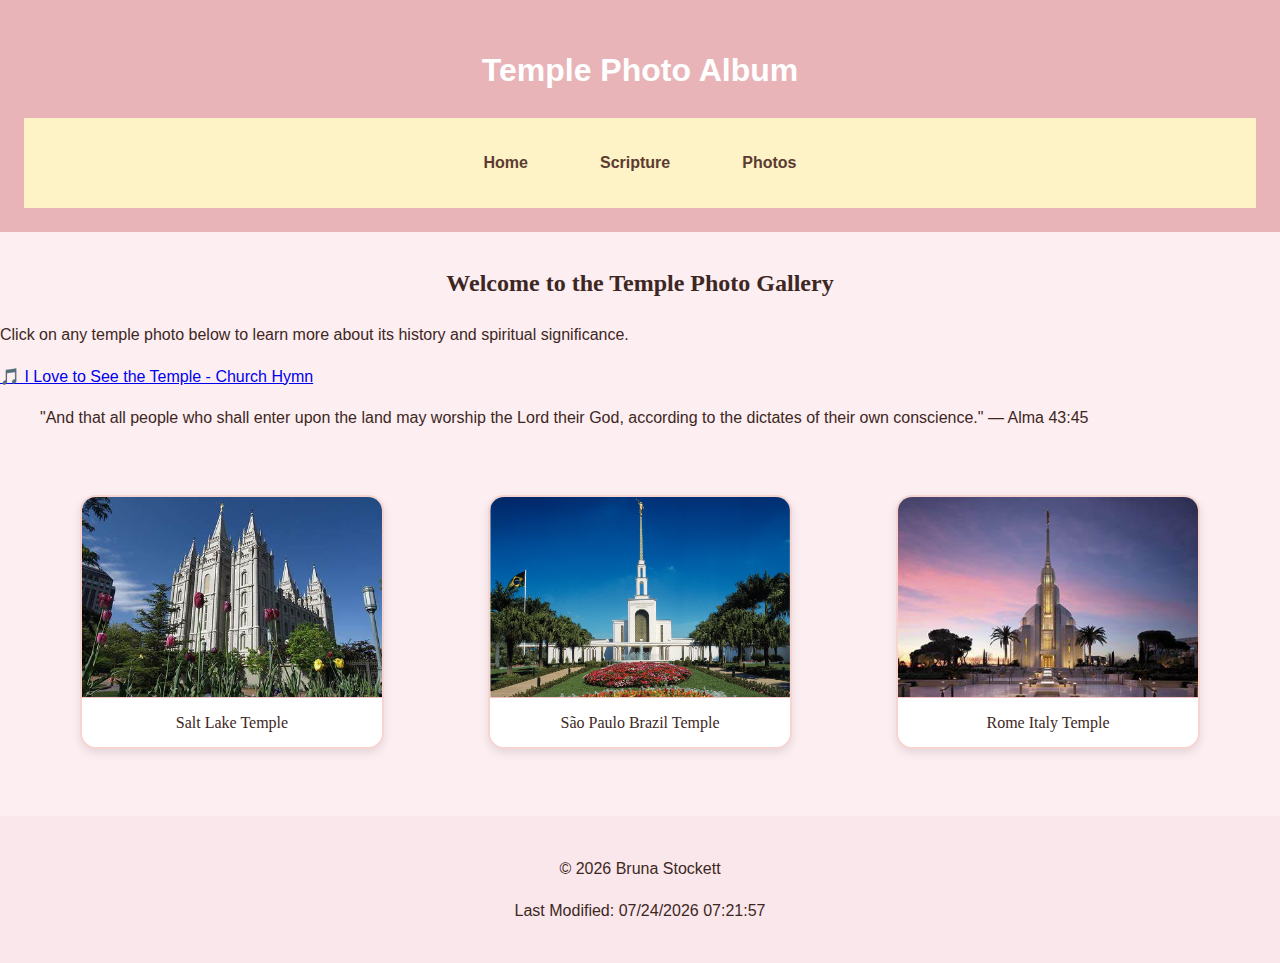
<file: index.html>
<!DOCTYPE html>
<html lang="en">
<head>
  <meta charset="UTF-8" />
  <meta name="viewport" content="width=device-width, initial-scale=1.0" />
  <title>Temple Photo Album</title>
  <link rel="stylesheet" href="styles/temples.css" />
  <link rel="stylesheet" href="styles/temples-large.css" media="(min-width: 768px)" />
  <script src="scripts/temples.js" defer></script>
</head>
<body>
  <header>
    <h1>Temple Photo Album</h1>
    <button id="menu-button" aria-label="Menu">&#9776;</button>
    <nav id="nav-menu">
      <a href="#intro">Home</a>
      <a href="#scripture">Scripture</a>
      <a href="#gallery">Photos</a>
    </nav>
  </header>

  <main>
    <section id="intro" class="intro-section">
      <h2>Welcome to the Temple Photo Gallery</h2>
      <p>Click on any temple photo below to learn more about its history and spiritual significance.</p>
      <a href="https://www.churchofjesuschrist.org/music/library/hymns/i-love-to-see-the-temple" target="_blank">🎵 I Love to See the Temple - Church Hymn</a>
    </section>

    <section id="scripture" class="scripture-section">
      <blockquote>
        "And that all people who shall enter upon the land may worship the Lord their God, according to the dictates of their own conscience." — Alma 43:45
      </blockquote>
    </section>

    <section id="gallery" class="grid-container">
      <figure onclick="showDetails('Salt Lake Temple', 'Completed in 1893, this iconic granite temple in Utah represents pioneer faith and sacrifice.')">
        <img src="images/temple1.jpg" alt="Salt Lake Temple">
        <figcaption>Salt Lake Temple</figcaption>
      </figure>
      <figure onclick="showDetails('São Paulo Brazil Temple', 'The first temple in South America, dedicated in 1978.')">
        <img src="images/temple2.jpg" alt="São Paulo Brazil Temple">
        <figcaption>São Paulo Brazil Temple</figcaption>
      </figure>
      <figure onclick="showDetails('Rome Italy Temple', 'Opened in 2019, this temple reflects Roman architecture and unites ancient and modern faith.')">
        <img src="images/temple3.jpg" alt="Rome Italy Temple">
        <figcaption>Rome Italy Temple</figcaption>
      </figure>
      <!-- Add other figures as needed -->
    </section>

    <section id="photo-details" class="details-section hidden">
      <h3 id="temple-title"></h3>
      <p id="temple-description"></p>
    </section>
  </main>

  <footer>
    <p>&copy; <span id="year"></span> Bruna Stockett</p>
    <p>Last Modified: <span id="last-modified"></span></p>
  </footer>
</body>
</html>
</file>
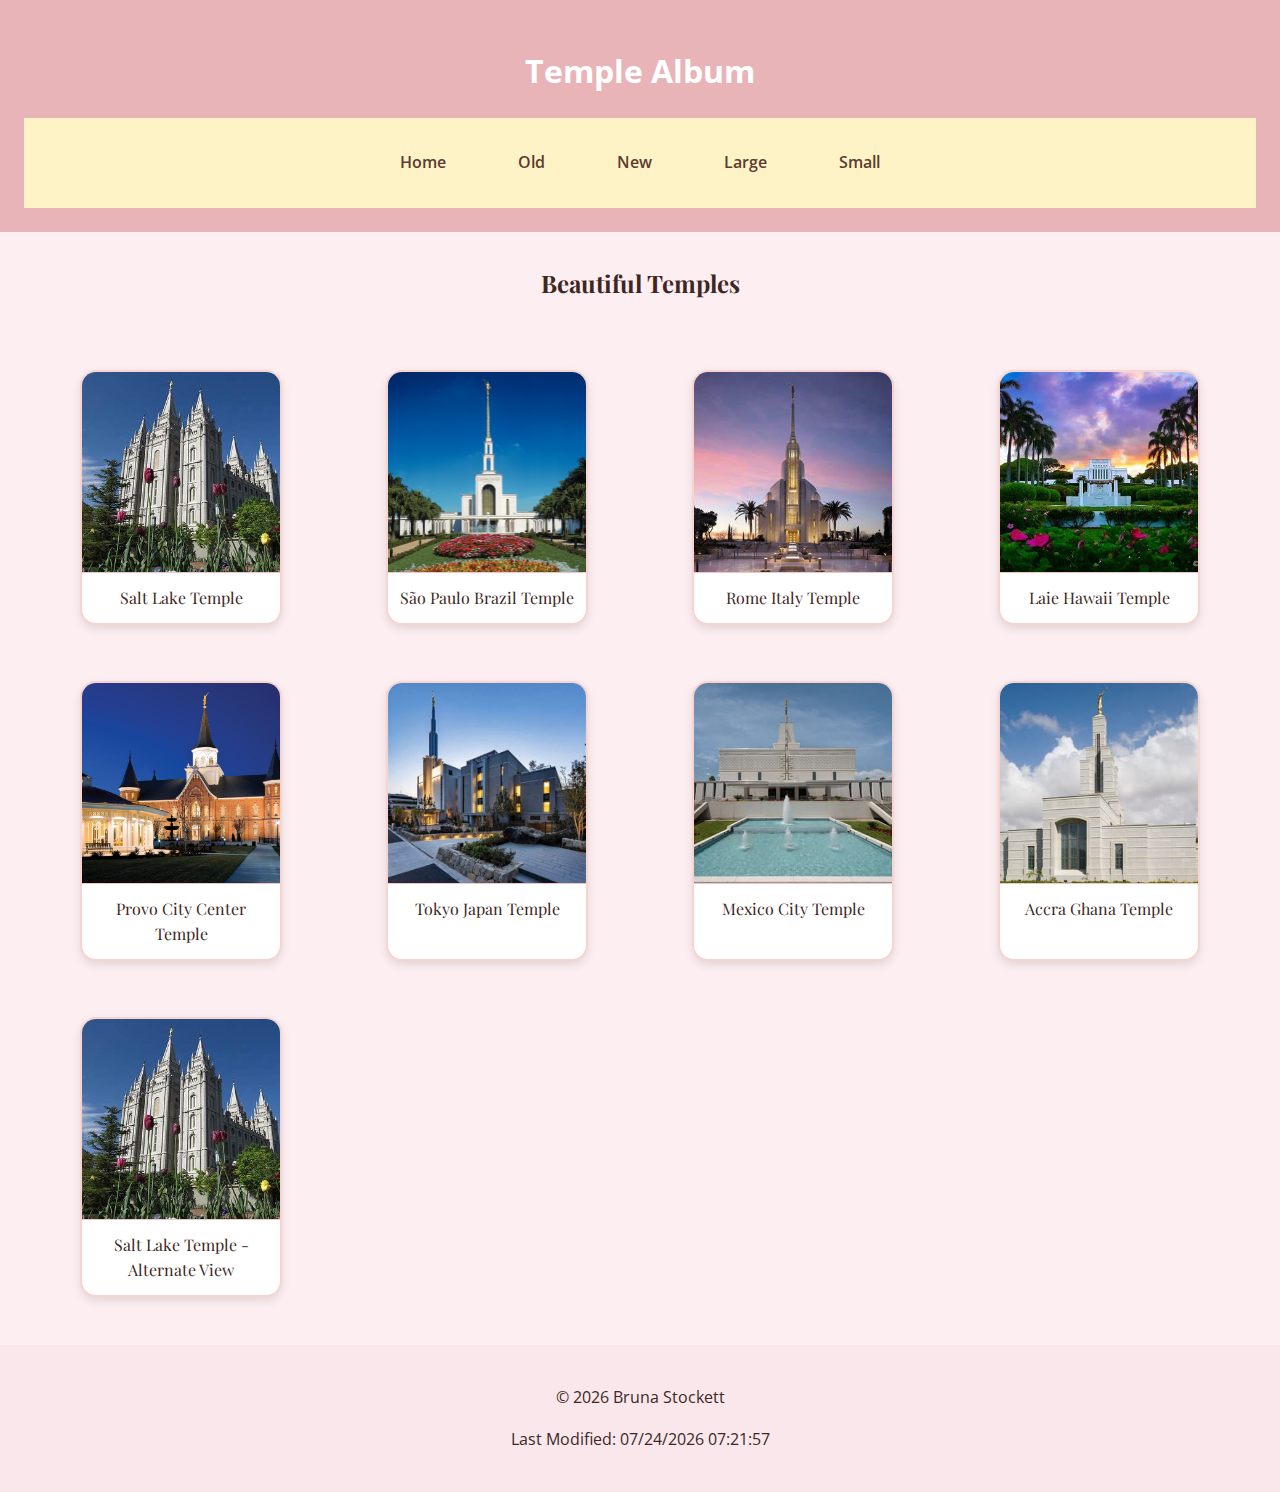
<file: temples.html>
<!DOCTYPE html>
<html lang="en">
<head>
  <meta charset="UTF-8" />
  <meta name="viewport" content="width=device-width, initial-scale=1.0" />
  <meta name="description" content="W02 Temple Album" />
  <meta name="author" content="Bruna Stockett" />
  <title>Temple Album</title>

  <!-- Google Fonts -->
  <link href="https://fonts.googleapis.com/css2?family=Playfair+Display&family=Open+Sans&display=swap" rel="stylesheet" />

  <!-- CSS Files -->
  <link rel="stylesheet" href="styles/temples.css" />
  <link rel="stylesheet" href="styles/temples-large.css" />

  <!-- JavaScript -->
  <script src="scripts/temples.js" defer></script>
</head>
<body>
  <header>
    <h1>Temple Album</h1>
    <button id="menu-button" aria-label="Menu">&#9776;</button>
    <nav id="nav-menu">
      <a href="#">Home</a>
      <a href="#">Old</a>
      <a href="#">New</a>
      <a href="#">Large</a>
      <a href="#">Small</a>
    </nav>
  </header>

  <main>
    <h2>Beautiful Temples</h2>
    <section class="grid-container">
      <figure>
        <img src="images/temple1.jpg" alt="Salt Lake Temple" />
        <figcaption>Salt Lake Temple</figcaption>
      </figure>
      <figure>
        <img src="images/temple2.jpg" alt="São Paulo Brazil Temple" />
        <figcaption>São Paulo Brazil Temple</figcaption>
      </figure>
      <figure>
        <img src="images/temple3.jpg" alt="Rome Italy Temple" />
        <figcaption>Rome Italy Temple</figcaption>
      </figure>
      <figure>
        <img src="images/temple4.jpg" alt="Laie Hawaii Temple" />
        <figcaption>Laie Hawaii Temple</figcaption>
      </figure>
      <figure>
        <img src="images/temple6.jpg" alt="Provo City Center Temple" />
        <figcaption>Provo City Center Temple</figcaption>
      </figure>
      <figure>
        <img src="images/temple7.jpg" alt="Tokyo Japan Temple" />
        <figcaption>Tokyo Japan Temple</figcaption>
      </figure>
      <figure>
        <img src="images/temple8.jpg" alt="Mexico City Temple" />
        <figcaption>Mexico City Temple</figcaption>
      </figure>
      <figure>
        <img src="images/temple9.jpg" alt="Accra Ghana Temple" />
        <figcaption>Accra Ghana Temple</figcaption>
      </figure>
      <figure>
        <img src="images/temple1.jpg" alt="Salt Lake Temple - Alternate View" />
        <figcaption>Salt Lake Temple - Alternate View</figcaption>
      </figure>
    </section>
  </main>

  <footer>
    <p>&copy; <span id="year"></span> Bruna Stockett</p>
    <p>Last Modified: <span id="last-modified"></span></p>
  </footer>
</body>
</html>
</file>
<file: styles/temples.css>
/* temples.css - Mobile First Styles */

body {
  font-family: 'Open Sans', sans-serif;
  background-color: #fceef1; /* soft pastel pink */
  color: #3e2723; /* deep neutral brown */
  margin: 0;
  padding: 0;
  font-size: 16px;
  line-height: 1.6;
}

header {
  background-color: #e8b4b8; /* warm muted rose */
  color: white;
  text-align: center;
  padding: 1.5rem;
}

#menu-button {
  background: transparent;
  border: none;
  font-size: 2rem;
  color: white;
  cursor: pointer;
  margin-top: 0.5rem;
}

nav {
  background-color: #f8e1e7; /* light neutral pink */
  display: flex;
  flex-direction: column;
  align-items: center;
  gap: 0.5rem;
  padding: 1rem;
}

nav a {
  text-decoration: none;
  color: #5c3b30; /* warm brown */
  font-weight: 600;
  padding: 0.5rem 1rem;
  border-radius: 6px;
  transition: background 0.3s ease;
}

nav a:hover {
  background-color: #f5c6d0; /* muted blush */
  color: #3e2723;
}

main h2 {
  text-align: center;
  font-family: 'Playfair Display', serif;
  font-size: 1.5rem;
  margin-top: 2rem;
  color: #3e2723;
}

.grid-container {
  display: grid;
  grid-template-columns: 1fr;
  gap: 1rem;
  max-width: 900px;
  margin: 2rem auto;
  padding: 1rem;
}

figure {
  background-color: white;
  border-radius: 10px;
  box-shadow: 0 2px 12px rgba(0, 0, 0, 0.04);
  overflow: hidden;
  transition: transform 0.2s ease, box-shadow 0.2s ease;
}

figure:hover {
  transform: scale(1.01);
  box-shadow: 0 4px 16px rgba(0, 0, 0, 0.08);
}

figure img {
  width: 100%;
  height: auto;
  display: block;
  border-bottom: 1px solid #f4c2c2;
}

figcaption {
  padding: 1rem;
  font-family: 'Playfair Display', serif;
  text-align: center;
  color: #3e2723;
  font-size: 1rem;
}

footer {
  background-color: #f9e7ec; /* light taupe pink */
  text-align: center;
  padding: 1.5rem;
  color: #3e2723;
  font-size: 0.9rem;
}
</file>
<file: styles/temples-large.css>
/* Large screen styles (768px and up) */
@media screen and (min-width: 768px) {

  /* Show full nav menu in row */
  nav {
    display: flex !important;
    justify-content: center;
    flex-direction: row;
    background-color: #fef3c7; /* pale yellow */
  }

  nav a {
    padding: 1rem 2rem;
    font-size: 1rem;
  }

  #menu-button {
    display: none; /* hide hamburger on large screens */
  }

  /* Grid: display multiple columns */
  .grid-container {
    grid-template-columns: repeat(auto-fit, minmax(250px, 1fr));
    max-width: 1200px;
    margin: 0 auto;
    gap: 1.5rem;
    padding: 2rem;
  }

  figure {
    border: 2px solid #f8d4d0; /* blush pink */
    border-radius: 1rem;
    overflow: hidden;
    background-color: white;
    box-shadow: 0 4px 10px rgba(0, 0, 0, 0.1);
    transition: transform 0.2s ease-in-out;
  }

  figure:hover {
    transform: scale(1.02);
  }

  figure img {
    height: 200px;
    object-fit: cover;
  }

  figcaption {
    font-family: 'Playfair Display', serif;
    font-size: 1rem;
    padding: 0.75rem;
    color: #3e2723;
  }

  footer {
    padding: 1.5rem;
    font-size: 1rem;
  }
}
</file>
